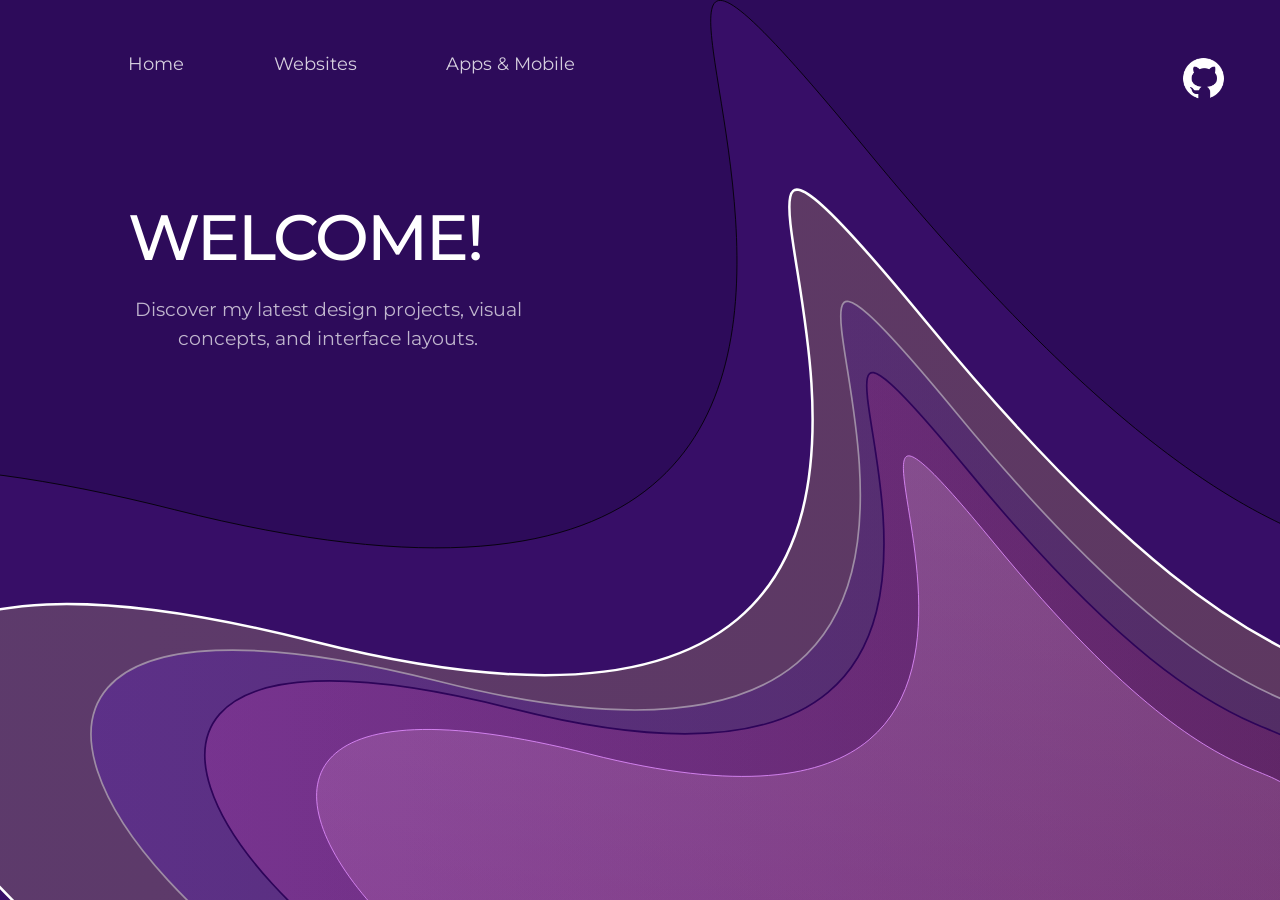
<file: index.html>
<!DOCTYPE html>
<html lang="en">
<head>
    <meta charset="UTF-8">
    <meta name="viewport" content="width=device-width, initial-scale=1.0">

    <title>Portofolio</title>
    <link rel="stylesheet" href="style.css">
    <link href="" rel="stylesheet">
</head>
<body class="home-page">

    <nav>
        <div class="nav-links">
            <a href="index.html">Home</a>
            <a href="websites.html">Websites</a>
            <a href="apps.html">Apps & Mobile</a>
        </div>
        <div class="nav-icon">
            <a href="https://github.com/Bianca-26" class="GitHub-box">
                <img src="images/GitHub.svg" alt="GitHub">
            </a>
        </div>
    </nav>

    <section class="hero">

         <div class="Waves">
            <img src="images/waves.svg" alt="waves" class="bg-svg">
        </div>

        <div class="content">
            <h1>WELCOME!</h1>
            <p>Discover my latest design projects, visual concepts, and interface layouts.</p>
        </div>
    </section>


    <script>
    //ALT+1 ca sa deschid fereastra secreta
    window.addEventListener('keydown', function(event) {
        if (event.altKey && event.key.toLowerCase() === '1') {
            window.location.href = 'shdhgtybwgfso.html'; 
        }
    });
    </script>

</body>
</html>
</file>
<file: style.css>
@import url('https://fonts.googleapis.com/css2?family=Montserrat:wght@400;900&display=swap');

@media (max-width: 768px) {
    /* 1. Meniul și Navigația */
    nav {
        flex-direction: row !important;
        justify-content: space-between !important;
        align-items: center !important;
        padding: 5% 5% !important;
        top: 0 !important;
        left: 0 !important;
    }

    .nav-links {
        gap: 4vw !important; 
    }

    .nav-links a {
        font-size: 1rem !important; 
    }

    .GitHub-box img {
        width: 30px !important;
    }

    /* 2. Zona Hero de pe Home-Page (text + structură) */
    .home-page .hero {
        padding-top: 25vh !important; 
        display: flex !important;
        flex-direction: column !important;
        align-items: flex-start !important;
        height: 100vh !important;
        
    }

    .home-page .content {
        max-width: 90% !important;
        padding: 0 20px !important;
        box-sizing: border-box !important;
    }

    .content h1 {
        font-size: 2.5rem !important; /* Mărește textul WELCOME pe mobil */
        letter-spacing: -1px !important;
    }

    p {
        font-size: 1.2rem !important; /* Face descrierea lizibilă pe mobil */
        max-width: 100% !important;
        text-align: left !important;
    }

    /* 3. CONTROLUL VALURILOR (Aici se rezolvă problema din poză) */
    .home-page .Waves,
    .apps-page .Waves {
        height: auto !important; /* Forțează auto și pe mobil */
    }
    
    .bg-svg, .bg-svg2 {
        position: absolute;
        width: 250% !important;  /* O facem mai lată decât ecranul ca să o mărim */
        height: auto !important;
        
        /* CONTROLUL VIZUAL MANUAL: */
        bottom: 10px !important; /* O poți împinge în jos (valori negative) sau în sus ca să o tai cum vrei */
        left: 70% !important;     /* O poziționăm pe centru */
        transform: translateX(-50%) scale(1.2) !important; /* scale(1.2) o mărește cu 20% în plus */
        
        object-fit: contain !important;
    }
    .projects-grid,
    .websites-page .projects-grid,
    .apps-page .projects-grid {
        position: relative !important;
        z-index: 5 !important; /* Forțează tot grid-ul să stea PESTE valuri (5 > 1) */
        background-color: transparent !important; /* Face containerul transparent ca să vezi valurile în spate */
        margin-top: 15% !important; /* Ajustează spațiul de sus pe mobil ca să nu se suprapună cu titlul */
        padding: 20px 5% !important;
    }

    .project-card {
        width: 100% !important;
        background-color: #170030 !important; /* Cardul rămâne solid opac pentru ca textul să fie perfect lizibil */
        padding: 25px !important;
        box-sizing: border-box !important;
    }
    
}


body.home-page{

    margin: 0;
    padding: 0;
    font-family: 'Montserrat', sans-serif;
    background-color: #2D0B5A; 
    color: white;
    height: 100vh;
    overflow:hidden;
}

body.websites-page {
    margin: 0;
    padding: 0;
    font-family: 'Montserrat', sans-serif;
    background-color: #2D0B5A; 
    color: white;
    width: 100%;
    min-height: 100vh;
    overflow-x: hidden; 
}

body.apps-page{
    margin: 0;
    padding: 0;
    font-family: 'Montserrat', sans-serif;
    background-color: #2D0B5A; 
    color: white;
    width: 100%;
    min-height: 100vh;
    overflow-x: hidden;
}

.container{
    display: flex;
    justify-content: center;
    align-items: center;
    height: 100vh;
    width: 100%;
    position: relative;
}

nav {
    position: absolute;
    top: 3%;
    left: 3%;
    width: 100%;
    z-index: 10;
    display: flex;
    justify-content: space-between;
    padding: 2% 7%;
    box-sizing: border-box;
}

.nav-links {
    display: flex;
    gap: 7vw;
}

.nav-links a {
    color: white;
    text-decoration: none;
    font-size: 110%;
    font-weight: 400;
    opacity: 0.8;
    position: relative; 
   
    transition: opacity 0.3s;
}

.nav-links a::after {
    content: '';
    position: absolute;
    bottom: 0;
    left: 0;
    width: 0;
    height: 2px;
    background-color: white;
    transition: width 0.3s ease;
}

.nav-links a:hover::after {
    width: 100%; 
}

.nav-links a:hover {
    opacity: 1;
}
.GitHub-box {
    display: flex;
    align-items: center;
}

.GitHub-box img {
    width: 4vw;
    min-width: 30px;
    height: auto;
    display: block; 
}

.home-page .hero{
    position: relative;
    margin: 0;
    width: 100%;
    height: 100vh;
    display: flex;
    align-items: flex-start; 
    padding-top: 22vh; 
    padding-left: 10%;
    box-sizing: border-box;
    overflow: hidden;
}

.home-page .Waves {
    position: absolute;
    left: 0;
    bottom: 0;
    width: 100%;
    height: 100%;
    z-index: 1; 
}


.apps-page .Waves {
    position: absolute;
    bottom: 0;
    left: 0;
    width: 100%;
    height: 100%; 
    z-index: 1;
    pointer-events: none;
}

.bg-svg {
    width: 100%;
    height: 100%;
    bottom:0;
    object-fit: cover;
    object-position: bottom; 
    opacity: 100%;
}

 .bg-svg2 {
    width: 100%;
    height: 100%;
    bottom:0;
    object-fit: cover;
    object-position: bottom; 
    opacity: 50%;
}

.lines-svg {
    position: absolute; 
    bottom: -1px;
    left: 0;
    width: 100%;
    min-width: 100vw;
    object-fit: cover;
    display: block;
}

.warn-svg {
    position: absolute; 
    bottom: -200px;
    left: 0;
    width: 100%;
    min-width: 100vw;
    z-index: 99;
    display: block;
    object-fit: cover;
}


.home-page .content {
    position: relative;
    z-index: 2;
    animation: growIn 1s ease-out forwards;
}

@keyframes growIn {
    from {
        transform: scale(0.8); 
        opacity: 0;          
    }
    to {
        transform: scale(1);   
        opacity: 1;     
    }
}

.content h1 {
    font-size: 5vw;
    font-weight: 510;
    margin: 0;
    letter-spacing: -2px;
}

p {
    font-size: 1.5vw;
    max-width: 400px;
    line-height: 1.5;
    opacity: 0.7;
    text-align: center;
}

.content-2{

    display: flex;
    justify-content: center; 
    align-items: center;    
    width: 100%;
    height: 50vh;         
    text-align: center;
    position: relative;
    z-index: 2;
}

.content-2 h1 {
    font-size: 5vw;
    font-family: 'Montserrat', sans-serif !important;
    font-weight: 510;
    letter-spacing: -2px;
    margin: 0;   
}

#lottie-animation {
    position: absolute;
    top: 95%;
    left: 80%;
    transform: translateX(-50%);
    width: 200px;
    height: auto;
    z-index: 1; 
    pointer-events: none; 
}

.admin-wrapper {
    display: flex;
    justify-content: center;
    align-items: center;
    gap: 200px;
    padding: 50px;
    top: 5%;
    width: 100%;
    position: relative;
    z-index: 10;
}

.admin-card{
    width: 400px;            
    min-height: 500px;       
    background-color: #170030; 
    border-radius: 30px;     
    padding: 30px;
    box-shadow: 0 10px 30px rgba(0,0,0,0.5);
}
.admin-card h2{
    color: white;
    text-align: center;
    font-family: 'Montserrat', sans-serif;
}

.admin-card h2 {
    font-size: 2vw;
    margin-bottom: 20px;
    font-weight: 900;
}

.form-group {
    margin-bottom: 20px;
    text-align: left; 
}

.form-group label {
    display: block;
    font-size: 0.9rem;
    margin-bottom: 8px;
    opacity: 0.8;
}


input[type="text"], textarea {
    width: 100%;
    background-color: #1F023F; 
    border: none;
    border-radius: 15px;
    padding: 12px 15px;
    color: white;
    font-family: 'Montserrat', sans-serif;
    box-sizing: border-box; 
    outline: none; 
    height: 50px;
}

textarea {
    height: 100px;
    resize: none; 
}

/* Butonul de Update */
.update-btn {
    display: block;
    width: 50%;
    background-color: #E086FF; 
    color: #170030;
    font-size: 100%;
    border: none;
    border-radius: 20px;
    padding: 12px;
    font-weight: 900;
    font-family: 'Montserrat';
    cursor: pointer;
    transition: 0.3s ease;
    margin-top: 40px;
    margin-left: auto;
    margin-right: auto;
}

.update-btn:hover {
    background-color: #f0b3ff;
    transform: translateY(-2px);
}

.projects-grid {
    display: flex;
    flex-direction: column;
    align-items: center;   
    gap: 60px;             
    margin-bottom: 100px;
    padding: 50px 10%;
    background-color: #2D0B5A;
    margin-top: 25%;
}

.apps-page .projects-grid {
    margin-top: 12%;
}


.project-card {
    width: 100%;            
    max-width: 1000px; 
    background-color: #170030;
    border-radius: 25px;
    padding: 40px;
    border: 1px solid rgba(255, 255, 255, 0.1);
    display: flex;
    flex-direction: column; 
    align-items:normal;
    gap: 25px;
    transition: transform 0.3s ease;
}


.project-card h3 {
    margin: 0 0 15px 0;
    font-size: 1.5rem;
    font-weight: 900;
}

.view-project-btn {
    display: inline-block;
    margin-top: 20px;
    color: #E086FF;
    text-decoration: none;
    font-weight: 900;
    border-bottom: 2px solid transparent;
    transition: 0.3s;
}

html, body {
    overflow-x: hidden; 
}

.figma-embed-container {
    margin-top: 20px;
    width: 100%;
    border-radius: 15px;
    overflow: hidden;
    box-shadow: 0 10px 30px rgba(0,0,0,0.3);
}

.figma-embed-container iframe {
    display: block;
    background: #1e1e1e; 
}

.project-info h3 {
    font-size: 2.5rem;
    margin-bottom: 30px; /* Am mărit spațiul între titlu și descriere */
    text-align: left;
}

.project-info p {
    font-size: 1.1rem;
    max-width: 100%;
    text-align: left;
    opacity: 0.8;
    line-height: 1.6;
    margin-bottom: 40px; /* Am mărit spațiul între descriere și buton */
}
</file>
